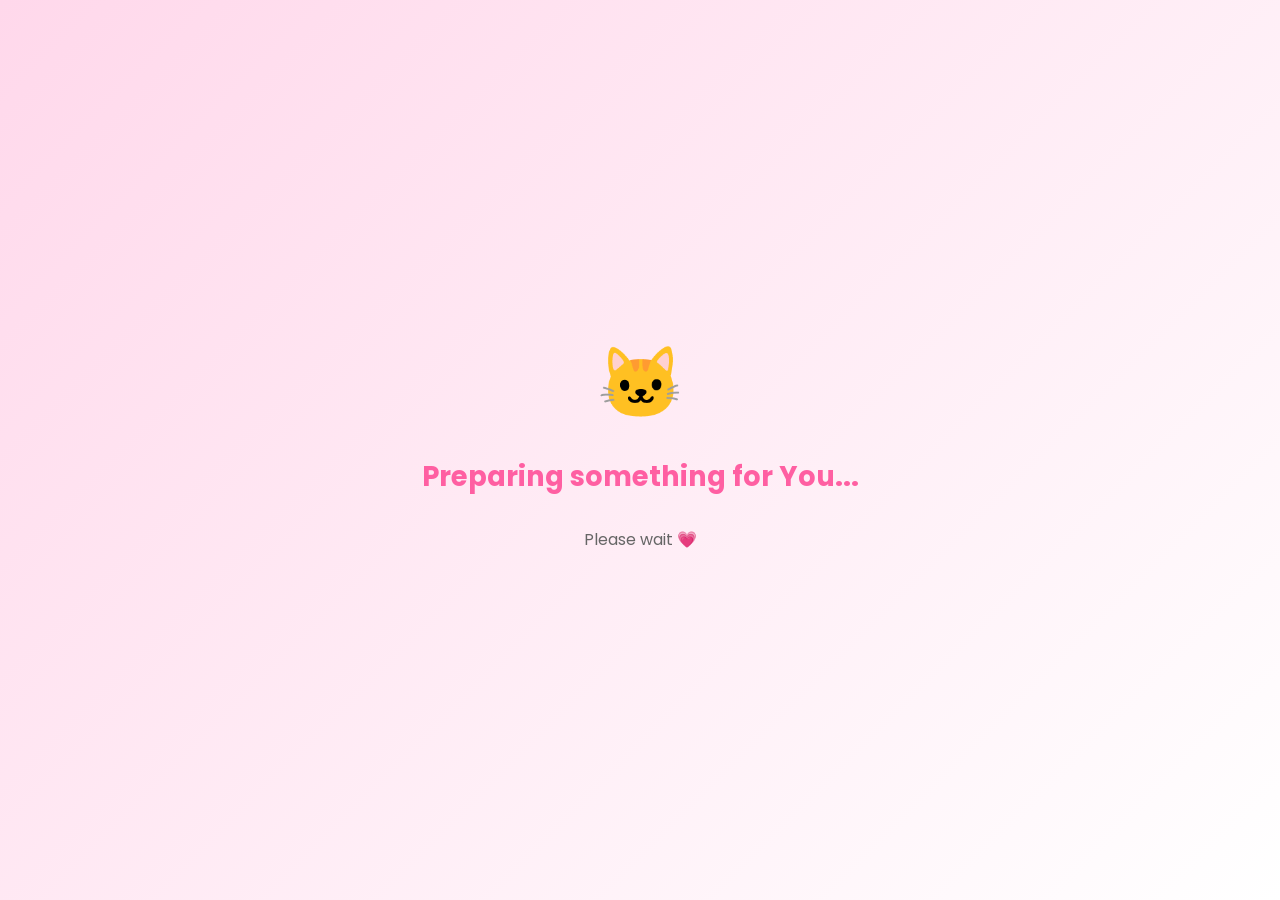
<file: index.html>
<!DOCTYPE html>
<html lang="en">

<head>

<meta charset="UTF-8">

<meta name="viewport"
content="width=device-width, initial-scale=1.0">

<title>🌸 A Tiny Surprise For Aishwarya </title>

<meta name="theme-color"
content="#ff7eb6">

<link rel="preconnect"
href="https://fonts.googleapis.com">

<link rel="preconnect"
href="https://fonts.gstatic.com"
crossorigin>

<link href="https://fonts.googleapis.com/css2?family=Poppins:wght@300;400;500;600;700&family=Pacifico&display=swap"
rel="stylesheet">

<link rel="stylesheet"
href="style.css">

</head>

<body>

<!-- Loader -->

<div id="loader">

<div class="loaderCat">
🐱
</div>

<h2>

Preparing something for You...

</h2>

<p>

Please wait 💗

</p>

</div>

<!-- Music -->

<button id="musicBtn">

🎵

</button>

<audio
id="bgMusic"
loop>

<source
src="https://www.bensound.com/bensound-music/bensound-memories.mp3"
type="audio/mpeg">

</audio>

<!-- Decorative Elements -->

<div id="hearts"></div>

<div id="sparkles"></div>

<div id="rain"></div>

<div id="sunshine"></div>

<div id="confetti"></div>

<!-- Main -->

<main id="pages">

<!-- =================== PAGE 1 =================== -->

<section
class="page active">

<div class="card">

<h1>

Hey Aishwarya!! 🐱💗

</h1>

<p>

I made a tiny surprise
just for you...

</p>

<div class="emoji">

🐱🌸

</div>

<h3>

Ready? 😼

</h3>

<div class="buttonRow">

<button
id="yesBtn">

💖 Yes!!

</button>

<button
id="noBtn">

🙄 No

</button>

</div>

<p class="hint">

(Try pressing "No" 😂)

</p>

</div>

</section>

<!-- =================== PAGE 2 =================== -->

<section
class="page">

<div class="card">

<div class="emoji">

🐷💗

</div>

<h2>

Before we continue...

</h2>

<p>

Smile for just

<strong>

2 seconds

</strong>

😤💖

</p>

<button
class="nextBtn">

Okay 😭

</button>

</div>

</section>

<!-- =================== PAGE 3 =================== -->

<section
class="page">

<div class="card">

<h2>

💌 A Tiny Letter

</h2>

<div
id="envelope">

<div class="lid"></div>

<div class="paper">

<p id="typedText"></p>

</div>

</div>

<button
class="nextBtn">

Open My Heart 🌸

</button>

</div>

</section>
<!-- =================== PAGE 4 =================== -->

<section class="page">

<div class="card">

<div class="emoji">

🐵📜

</div>

<h2>

Official Certificate

</h2>

<div class="certificate">

<h3>

🏆 World's Certified Bauni 🏆

</h3>

<p>✅ Cute (Non-negotiable)</p>

<p>✅ Professional Overthinker 😤</p>

<p>✅ Queen of Random Gossips 😏</p>

<p>✅ Stronger Than She Thinks 💗</p>

<p>✅ Makes People Smile 😂</p>

<p>✅ Official Goated HG 👑</p>

</div>

<button class="nextBtn">

Facts 😂

</button>

</div>

</section>

<!-- =================== PAGE 5 =================== -->

<section class="page">

<div class="card finalCard">

<div class="emoji big">

🐱🍟💗

</div>

<h1>

YE LE CHIPS KHA!!

😋🍟

</h1>

<p class="finalText">

Hey Aishwarya!! 🌸

I know life hasn't been very kind to you lately.

Some people have hurt you.

Some people didn't appreciate you the way they should.

But please don't let their actions decide how you see yourself.

You're genuinely one of the funniest, kindest and strongest people I know.

Who knew our random gossips 😏

would become one of my favourite parts of the day?

Thank you for being my goated HG.

And remember...

Whenever life gets too loud...

or your thoughts become too heavy...

your annoying HB is always just one text away. 🫂💗

Now...

eat your chips.

And smile a little. 🌸

</p>

<div class="madeBy">

Made with ❤️ by your goated HB

</div>

<button id="restartBtn">

Replay Surprise 🌸

</button>

<button class="nextBtn">

Next 🌸

</button>

</div>

</section>

<!-- Final Screen -->

<section class="page" id="lastPage">

<div class="finalOnly">
<h1>

Thank you for existing,

Bauniii. 🌸

</h1>

<p>

Take care of yourself.

You deserve happiness.

Always.

💗

</p>

<div class="madeBy">

Made with ❤️ by your goated HB

</div>

</div>

</section>

</main>

<script src="script.js"></script>

</body>

</html>
</file>
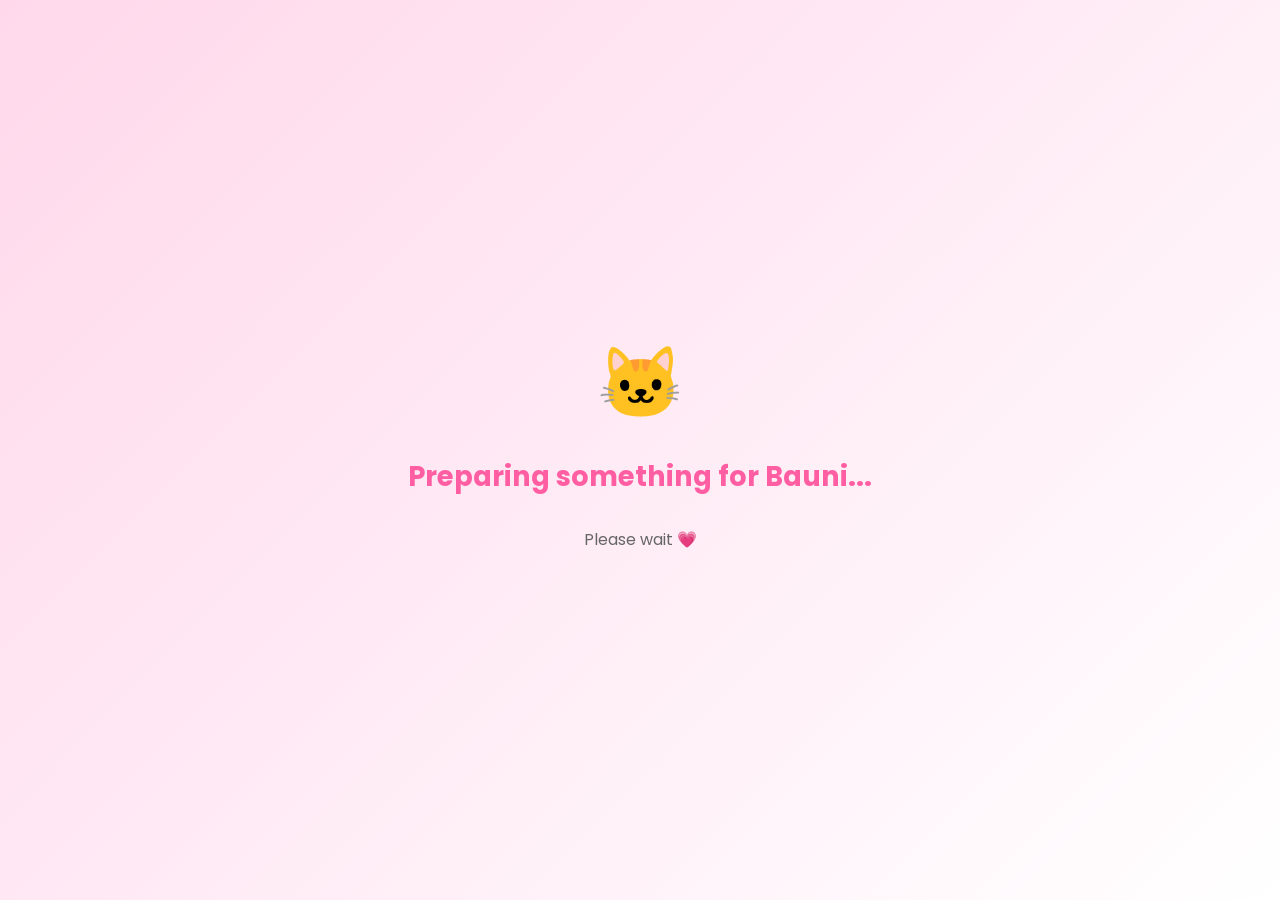
<file: template/index.html>
<!DOCTYPE html>
<html lang="en">

<head>

<meta charset="UTF-8">

<meta name="viewport"
content="width=device-width, initial-scale=1.0">

<title>🌸 A Tiny Surprise For Bauni</title>

<meta name="theme-color"
content="#ff7eb6">

<link rel="preconnect"
href="https://fonts.googleapis.com">

<link rel="preconnect"
href="https://fonts.gstatic.com"
crossorigin>

<link href="https://fonts.googleapis.com/css2?family=Poppins:wght@300;400;500;600;700&family=Pacifico&display=swap"
rel="stylesheet">

<link rel="stylesheet"
href="style.css">

</head>

<body>

<!-- Loader -->

<div id="loader">

<div class="loaderCat">
🐱
</div>

<h2>

Preparing something for Bauni...

</h2>

<p>

Please wait 💗

</p>

</div>

<!-- Music -->

<button id="musicBtn">

🎵

</button>

<audio
id="bgMusic"
loop>

<source
src="https://www.bensound.com/bensound-music/bensound-memories.mp3"
type="audio/mpeg">

</audio>

<!-- Decorative Elements -->

<div id="hearts"></div>

<div id="sparkles"></div>

<div id="rain"></div>

<div id="sunshine"></div>

<div id="confetti"></div>

<!-- Main -->

<main id="pages">

<!-- =================== PAGE 1 =================== -->

<section
class="page active">

<div class="card">

<h1>

Hey Bauni!! 🐱💗

</h1>

<p>

I made a tiny surprise
just for you...

</p>

<div class="emoji">

🐱🌸

</div>

<h3>

Ready? 😼

</h3>

<div class="buttonRow">

<button
id="yesBtn">

💖 Yes!!

</button>

<button
id="noBtn">

🙄 No

</button>

</div>

<p class="hint">

(Try pressing "No" 😂)

</p>

</div>

</section>

<!-- =================== PAGE 2 =================== -->

<section
class="page">

<div class="card">

<div class="emoji">

🐷💗

</div>

<h2>

Before we continue...

</h2>

<p>

Smile for just

<strong>

2 seconds

</strong>

😤💖

</p>

<button
class="nextBtn">

Okay 😭

</button>

</div>

</section>

<!-- =================== PAGE 3 =================== -->

<section
class="page">

<div class="card">

<h2>

💌 A Tiny Letter

</h2>

<div
id="envelope">

<div class="lid"></div>

<div class="paper">

<p id="typedText"></p>

</div>

</div>

<button
class="nextBtn">

Open My Heart 🌸

</button>

</div>

</section>
<!-- =================== PAGE 4 =================== -->

<section class="page">

<div class="card">

<div class="emoji">

🐵📜

</div>

<h2>

Official Certificate

</h2>

<div class="certificate">

<h3>

🏆 World's Certified Bauni 🏆

</h3>

<p>✅ Cute (Non-negotiable)</p>

<p>✅ Professional Overthinker 😤</p>

<p>✅ Queen of Random Gossips 😏</p>

<p>✅ Stronger Than She Thinks 💗</p>

<p>✅ Makes People Smile 😂</p>

<p>✅ Official Goated HG 👑</p>

</div>

<button class="nextBtn">

Facts 😂

</button>

</div>

</section>

<!-- =================== PAGE 5 =================== -->

<section class="page">

<div class="card finalCard">

<div class="emoji big">

🐱🍟💗

</div>

<h1>

YE LE CHIPS KHA!!

😋🍟

</h1>

<p class="finalText">

Hey Bauni...

I know life hasn't been very kind to you lately.

Some people have hurt you.

Some people didn't appreciate you the way they should.

But please don't let their actions decide how you see yourself.

You're genuinely one of the funniest, kindest and strongest people I know.

Who knew our random gossips 😏

would become one of my favourite parts of the day?

Thank you for being my goated HG.

And remember...

Whenever life gets too loud...

or your thoughts become too heavy...

your annoying HB is always just one text away. 🫂💗

Now...

eat your chips.

And smile a little. 🌸

</p>

<div class="madeBy">

Made with ❤️ by your goated HB

</div>

<button id="restartBtn">

Replay Surprise 🌸

</button>

<button class="nextBtn">

Next 🌸

</button>

</div>

</section>

<!-- Final Screen -->

<section class="page" id="lastPage">

<div class="finalOnly">
<h1>

Thank you for existing,

Bauni. 🌸

</h1>

<p>

Take care of yourself.

You deserve happiness.

Always.

💗

</p>

<div class="madeBy">

Made with ❤️ by your goated HB

</div>

</div>

</section>

</main>

<script src="script.js"></script>

</body>

</html>
</file>
<file: style.css>
/* ===========================================
   A Tiny Surprise for Bauni 🌸
   Premium Pink Theme
=========================================== */

*{
margin:0;
padding:0;
box-sizing:border-box;
}

:root{

--pink:#ff5fa2;
--pink2:#ff89bf;
--light:#fff7fb;
--glass:rgba(255,255,255,.35);
--text:#4f4f4f;

}

html{

scroll-behavior:smooth;

}

body{

font-family:'Poppins',sans-serif;

background:
linear-gradient(135deg,#ffd8eb,#ffeef7,#fff8fc);

min-height:100vh;

overflow:hidden;

color:var(--text);

display:flex;

justify-content:center;

align-items:center;

}

/* Loader */

#loader{

position:fixed;

inset:0;

background:linear-gradient(135deg,#ffd8eb,#fff);

display:flex;

flex-direction:column;

justify-content:center;

align-items:center;

z-index:9999;

transition:.8s;

}

.loaderCat{

font-size:70px;

animation:bounce 1s infinite;

}

#loader h2{

margin-top:20px;

color:var(--pink);

}

#loader p{

margin-top:10px;

color:#666;

}

/* Music */

#musicBtn{

position:fixed;

top:20px;

right:20px;

width:58px;

height:58px;

border:none;

border-radius:50%;

background:var(--pink);

color:white;

font-size:22px;

cursor:pointer;

box-shadow:0 10px 25px rgba(255,95,162,.35);

z-index:999;

}

/* Main */

#pages{

width:100%;

max-width:430px;

position:relative;

height:100vh;

display:flex;

justify-content:center;

align-items:center;

}

/* Pages */

.page{

position:absolute;

width:100%;

padding:20px;

display:none;

justify-content:center;

align-items:center;

animation:fade .6s ease;

}

.page.active{

display:flex;

}

/* Card */

.card{

width:100%;

background:var(--glass);

backdrop-filter:blur(20px);

border:1px solid rgba(255,255,255,.5);

border-radius:30px;

padding:30px;

text-align:center;

box-shadow:0 20px 50px rgba(255,105,180,.18);

}

.finalCard{

padding-bottom:45px;

}

/* Text */

h1{

font-family:'Pacifico',cursive;

font-size:2.2rem;

color:var(--pink);

margin-bottom:15px;

}

h2{

font-size:1.7rem;

margin-bottom:18px;

color:var(--pink);

}

h3{

margin:15px 0;

color:var(--pink);

}

p{

line-height:1.8;

font-size:1rem;

margin:15px 0;

}

.emoji{

font-size:75px;

margin:18px 0;

animation:bounce 2s infinite;

}

.big{

font-size:95px;

}

/* Buttons */

.buttonRow{

display:flex;

gap:15px;

justify-content:center;

flex-wrap:wrap;

margin-top:25px;

}

button{

padding:15px 28px;

border:none;

border-radius:999px;

font-size:1rem;

font-weight:600;

cursor:pointer;

transition:.3s;

}

#yesBtn,
.nextBtn,
#restartBtn{

background:var(--pink);

color:white;

box-shadow:0 12px 25px rgba(255,95,162,.35);

}

#yesBtn:hover,
.nextBtn:hover,
#restartBtn:hover{

transform:translateY(-3px);

}

#noBtn{

background:white;

color:var(--pink);

position:relative;

}

.hint{

font-size:.9rem;

color:#888;

margin-top:15px;

}

/* Certificate */

.certificate{

background:white;

padding:20px;

border-radius:22px;

margin:20px 0;

text-align:left;

box-shadow:0 10px 25px rgba(0,0,0,.08);

}

.certificate p{

margin:8px 0;

}

.finalText{

text-align:left;

}

.madeBy{

margin-top:25px;

font-weight:600;

color:var(--pink);

}

.finalOnly{

text-align:center;

padding:40px;

}/* ===========================================
   STYLE.CSS — PART B
===========================================*/

/* ---------- Envelope ---------- */

#envelope{
width:240px;
height:170px;
margin:25px auto;
position:relative;
cursor:pointer;
perspective:1000px;
}

#envelope .paper{
position:absolute;
left:50%;
bottom:0;
transform:translateX(-50%);
width:90%;
height:145px;
background:#fff;
border-radius:12px;
padding:18px;
overflow:hidden;
box-shadow:0 10px 25px rgba(0,0,0,.12);
z-index:1;
transition:.7s;
}

#envelope .lid{
position:absolute;
top:0;
left:0;
width:100%;
height:100%;
background:linear-gradient(135deg,#ff8cbc,#ff5fa2);
clip-path:polygon(0 0,100% 0,50% 60%);
transform-origin:top;
transition:.7s;
z-index:2;
}

#envelope.open .lid{
transform:rotateX(180deg);
}

#envelope.open .paper{
transform:translate(-50%,-35px);
}

/* ---------- Floating Hearts ---------- */

#hearts,
#sparkles,
#rain,
#sunshine,
#confetti{
position:fixed;
inset:0;
pointer-events:none;
overflow:hidden;
}

.heart{
position:absolute;
bottom:-30px;
font-size:22px;
animation:heartFloat linear forwards;
opacity:.9;
}

.sparkle{
position:absolute;
font-size:14px;
animation:twinkle 2s infinite;
opacity:.7;
}

.drop{
position:absolute;
width:2px;
height:16px;
background:rgba(255,255,255,.7);
animation:rainFall linear infinite;
}

.sun{
position:absolute;
top:70px;
right:50px;
width:120px;
height:120px;
border-radius:50%;
background:#ffd95e;
box-shadow:0 0 80px #ffe58d;
opacity:0;
transition:2s;
}

.confetti{
position:absolute;
width:10px;
height:18px;
border-radius:3px;
animation:confettiFall 4s linear forwards;
}

/* ---------- Animations ---------- */

@keyframes fade{
from{
opacity:0;
transform:translateY(25px) scale(.98);
}
to{
opacity:1;
transform:translateY(0) scale(1);
}
}

@keyframes bounce{
0%,100%{
transform:translateY(0);
}
50%{
transform:translateY(-12px);
}
}

@keyframes heartFloat{
0%{
transform:translateY(0) scale(.7);
opacity:0;
}
15%{
opacity:1;
}
100%{
transform:translateY(-120vh) scale(1.4);
opacity:0;
}
}

@keyframes twinkle{
0%,100%{
transform:scale(.7);
opacity:.3;
}
50%{
transform:scale(1.2);
opacity:1;
}
}

@keyframes rainFall{
0%{
transform:translateY(-20px);
}
100%{
transform:translateY(110vh);
}
}

@keyframes confettiFall{
0%{
transform:translateY(-30px) rotate(0deg);
}
100%{
transform:translateY(120vh) rotate(720deg);
}
}

/* ---------- Responsive ---------- */

@media (max-width:480px){

.card{
padding:24px;
margin:12px;
}

h1{
font-size:1.9rem;
}

h2{
font-size:1.45rem;
}

.emoji{
font-size:60px;
}

.big{
font-size:80px;
}

.buttonRow{
flex-direction:column;
}

button{
width:100%;
}

#envelope{
width:200px;
height:145px;
}

#envelope .paper{
height:120px;
font-size:.9rem;
}

}

/* ---------- Background Glow ---------- */

body::before{
content:"";
position:fixed;
width:320px;
height:320px;
left:-120px;
top:-120px;
border-radius:50%;
background:#ffc8e1;
filter:blur(90px);
opacity:.6;
z-index:-2;
}

body::after{
content:"";
position:fixed;
width:320px;
height:320px;
right:-120px;
bottom:-120px;
border-radius:50%;
background:#ffdced;
filter:blur(90px);
opacity:.6;
z-index:-2;
}
</file>
<file: template/style.css>
/* ===========================================
   A Tiny Surprise for Bauni 🌸
   Premium Pink Theme
=========================================== */

*{
margin:0;
padding:0;
box-sizing:border-box;
}

:root{

--pink:#ff5fa2;
--pink2:#ff89bf;
--light:#fff7fb;
--glass:rgba(255,255,255,.35);
--text:#4f4f4f;

}

html{

scroll-behavior:smooth;

}

body{

font-family:'Poppins',sans-serif;

background:
linear-gradient(135deg,#ffd8eb,#ffeef7,#fff8fc);

min-height:100vh;

overflow:hidden;

color:var(--text);

display:flex;

justify-content:center;

align-items:center;

}

/* Loader */

#loader{

position:fixed;

inset:0;

background:linear-gradient(135deg,#ffd8eb,#fff);

display:flex;

flex-direction:column;

justify-content:center;

align-items:center;

z-index:9999;

transition:.8s;

}

.loaderCat{

font-size:70px;

animation:bounce 1s infinite;

}

#loader h2{

margin-top:20px;

color:var(--pink);

}

#loader p{

margin-top:10px;

color:#666;

}

/* Music */

#musicBtn{

position:fixed;

top:20px;

right:20px;

width:58px;

height:58px;

border:none;

border-radius:50%;

background:var(--pink);

color:white;

font-size:22px;

cursor:pointer;

box-shadow:0 10px 25px rgba(255,95,162,.35);

z-index:999;

}

/* Main */

#pages{

width:100%;

max-width:430px;

position:relative;

height:100vh;

display:flex;

justify-content:center;

align-items:center;

}

/* Pages */

.page{

position:absolute;

width:100%;

padding:20px;

display:none;

justify-content:center;

align-items:center;

animation:fade .6s ease;

}

.page.active{

display:flex;

}

/* Card */

.card{

width:100%;

background:var(--glass);

backdrop-filter:blur(20px);

border:1px solid rgba(255,255,255,.5);

border-radius:30px;

padding:30px;

text-align:center;

box-shadow:0 20px 50px rgba(255,105,180,.18);

}

.finalCard{

padding-bottom:45px;

}

/* Text */

h1{

font-family:'Pacifico',cursive;

font-size:2.2rem;

color:var(--pink);

margin-bottom:15px;

}

h2{

font-size:1.7rem;

margin-bottom:18px;

color:var(--pink);

}

h3{

margin:15px 0;

color:var(--pink);

}

p{

line-height:1.8;

font-size:1rem;

margin:15px 0;

}

.emoji{

font-size:75px;

margin:18px 0;

animation:bounce 2s infinite;

}

.big{

font-size:95px;

}

/* Buttons */

.buttonRow{

display:flex;

gap:15px;

justify-content:center;

flex-wrap:wrap;

margin-top:25px;

}

button{

padding:15px 28px;

border:none;

border-radius:999px;

font-size:1rem;

font-weight:600;

cursor:pointer;

transition:.3s;

}

#yesBtn,
.nextBtn,
#restartBtn{

background:var(--pink);

color:white;

box-shadow:0 12px 25px rgba(255,95,162,.35);

}

#yesBtn:hover,
.nextBtn:hover,
#restartBtn:hover{

transform:translateY(-3px);

}

#noBtn{

background:white;

color:var(--pink);

position:relative;

}

.hint{

font-size:.9rem;

color:#888;

margin-top:15px;

}

/* Certificate */

.certificate{

background:white;

padding:20px;

border-radius:22px;

margin:20px 0;

text-align:left;

box-shadow:0 10px 25px rgba(0,0,0,.08);

}

.certificate p{

margin:8px 0;

}

.finalText{

text-align:left;

}

.madeBy{

margin-top:25px;

font-weight:600;

color:var(--pink);

}

.finalOnly{

text-align:center;

padding:40px;

}/* ===========================================
   STYLE.CSS — PART B
===========================================*/

/* ---------- Envelope ---------- */

#envelope{
width:240px;
height:170px;
margin:25px auto;
position:relative;
cursor:pointer;
perspective:1000px;
}

#envelope .paper{
position:absolute;
left:50%;
bottom:0;
transform:translateX(-50%);
width:90%;
height:145px;
background:#fff;
border-radius:12px;
padding:18px;
overflow:hidden;
box-shadow:0 10px 25px rgba(0,0,0,.12);
z-index:1;
transition:.7s;
}

#envelope .lid{
position:absolute;
top:0;
left:0;
width:100%;
height:100%;
background:linear-gradient(135deg,#ff8cbc,#ff5fa2);
clip-path:polygon(0 0,100% 0,50% 60%);
transform-origin:top;
transition:.7s;
z-index:2;
}

#envelope.open .lid{
transform:rotateX(180deg);
}

#envelope.open .paper{
transform:translate(-50%,-35px);
}

/* ---------- Floating Hearts ---------- */

#hearts,
#sparkles,
#rain,
#sunshine,
#confetti{
position:fixed;
inset:0;
pointer-events:none;
overflow:hidden;
}

.heart{
position:absolute;
bottom:-30px;
font-size:22px;
animation:heartFloat linear forwards;
opacity:.9;
}

.sparkle{
position:absolute;
font-size:14px;
animation:twinkle 2s infinite;
opacity:.7;
}

.drop{
position:absolute;
width:2px;
height:16px;
background:rgba(255,255,255,.7);
animation:rainFall linear infinite;
}

.sun{
position:absolute;
top:70px;
right:50px;
width:120px;
height:120px;
border-radius:50%;
background:#ffd95e;
box-shadow:0 0 80px #ffe58d;
opacity:0;
transition:2s;
}

.confetti{
position:absolute;
width:10px;
height:18px;
border-radius:3px;
animation:confettiFall 4s linear forwards;
}

/* ---------- Animations ---------- */

@keyframes fade{
from{
opacity:0;
transform:translateY(25px) scale(.98);
}
to{
opacity:1;
transform:translateY(0) scale(1);
}
}

@keyframes bounce{
0%,100%{
transform:translateY(0);
}
50%{
transform:translateY(-12px);
}
}

@keyframes heartFloat{
0%{
transform:translateY(0) scale(.7);
opacity:0;
}
15%{
opacity:1;
}
100%{
transform:translateY(-120vh) scale(1.4);
opacity:0;
}
}

@keyframes twinkle{
0%,100%{
transform:scale(.7);
opacity:.3;
}
50%{
transform:scale(1.2);
opacity:1;
}
}

@keyframes rainFall{
0%{
transform:translateY(-20px);
}
100%{
transform:translateY(110vh);
}
}

@keyframes confettiFall{
0%{
transform:translateY(-30px) rotate(0deg);
}
100%{
transform:translateY(120vh) rotate(720deg);
}
}

/* ---------- Responsive ---------- */

@media (max-width:480px){

.card{
padding:24px;
margin:12px;
}

h1{
font-size:1.9rem;
}

h2{
font-size:1.45rem;
}

.emoji{
font-size:60px;
}

.big{
font-size:80px;
}

.buttonRow{
flex-direction:column;
}

button{
width:100%;
}

#envelope{
width:200px;
height:145px;
}

#envelope .paper{
height:120px;
font-size:.9rem;
}

}

/* ---------- Background Glow ---------- */

body::before{
content:"";
position:fixed;
width:320px;
height:320px;
left:-120px;
top:-120px;
border-radius:50%;
background:#ffc8e1;
filter:blur(90px);
opacity:.6;
z-index:-2;
}

body::after{
content:"";
position:fixed;
width:320px;
height:320px;
right:-120px;
bottom:-120px;
border-radius:50%;
background:#ffdced;
filter:blur(90px);
opacity:.6;
z-index:-2;
}
</file>
